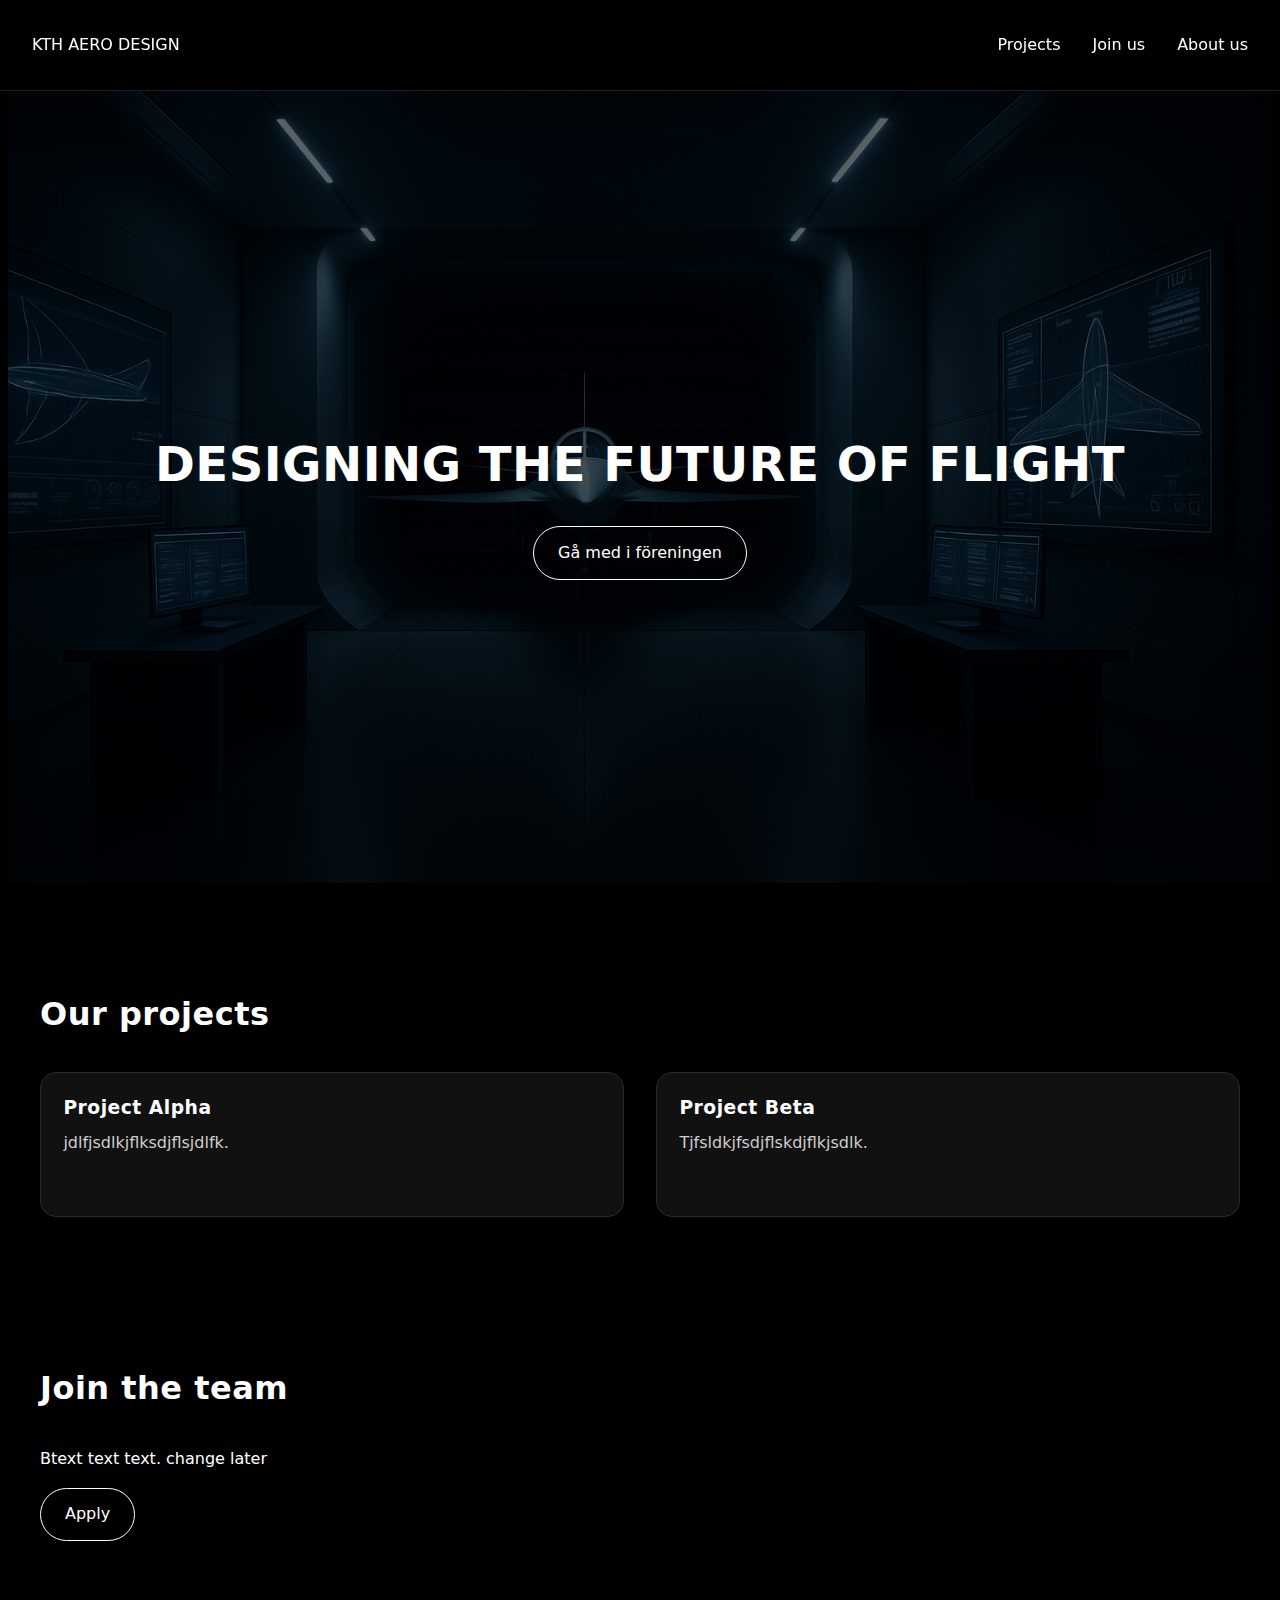
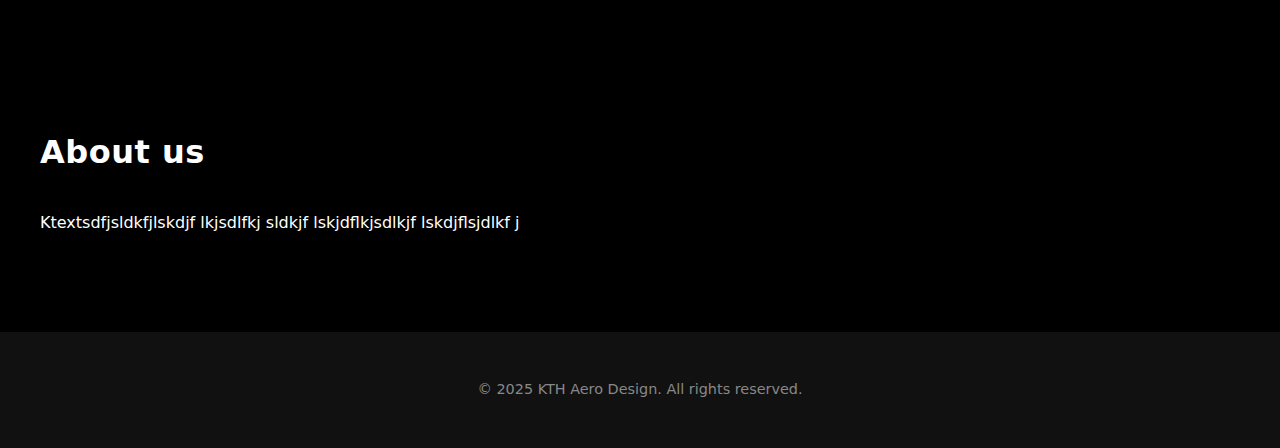
<file: index.html>
<!DOCTYPE html>
<html lang="sv">

<head>
    <meta charset="UTF-8" />
    <meta name="viewport" content="width=device-width, initial-scale=1.0" />
    <title>KTH Aero Design</title>
    <link rel="stylesheet" href="css/style.css" />
</head>

<body>
    <header>
        <nav class="navbar">
            <div class="logo">KTH AERO DESIGN</div>
            <ul class="nav-links">
                <li><a href="#projects">Projects</a></li>
                <li><a href="#join">Join us</a></li>
                <li><a href="#about">About us</a></li>
            </ul>
        </nav>
        <section class="hero">
            <h1>DESIGNING THE FUTURE OF FLIGHT</h1>
            <a href="#join" class="cta-button">Gå med i föreningen</a>
        </section>
    </header>

    <main>
        <section id="projects" class="section">
            <h2>Our projects</h2>
            <div class="project-grid">
                <div class="project-card">
                    <h3>Project Alpha</h3>
                    <p>jdlfjsdlkjflksdjflsjdlfk.</p>
                </div>
                <div class="project-card">
                    <h3>Project Beta</h3>
                    <p>Tjfsldkjfsdjflskdjflkjsdlk.</p>
                </div>
            </div>
        </section>

        <section id="join" class="section">
            <h2>Join the team</h2>
            <p>Btext text text. change later
            </p>
            <a href="https://www.youtube.com/watch?v=xvFZjo5PgG0" class="cta-button">Apply</a>
        </section>

        <section id="about" class="section">
            <h2>About us</h2>
            <p>Ktextsdfjsldkfjlskdjf lkjsdlfkj sldkjf lskjdflkjsdlkjf lskdjflsjdlkf j</p>
        </section>
    </main>

    <footer>
        <p>&copy; 2025 KTH Aero Design. All rights reserved.</p>
    </footer>

    <script src="js/index.js"></script>
</body>

</html>
</file>
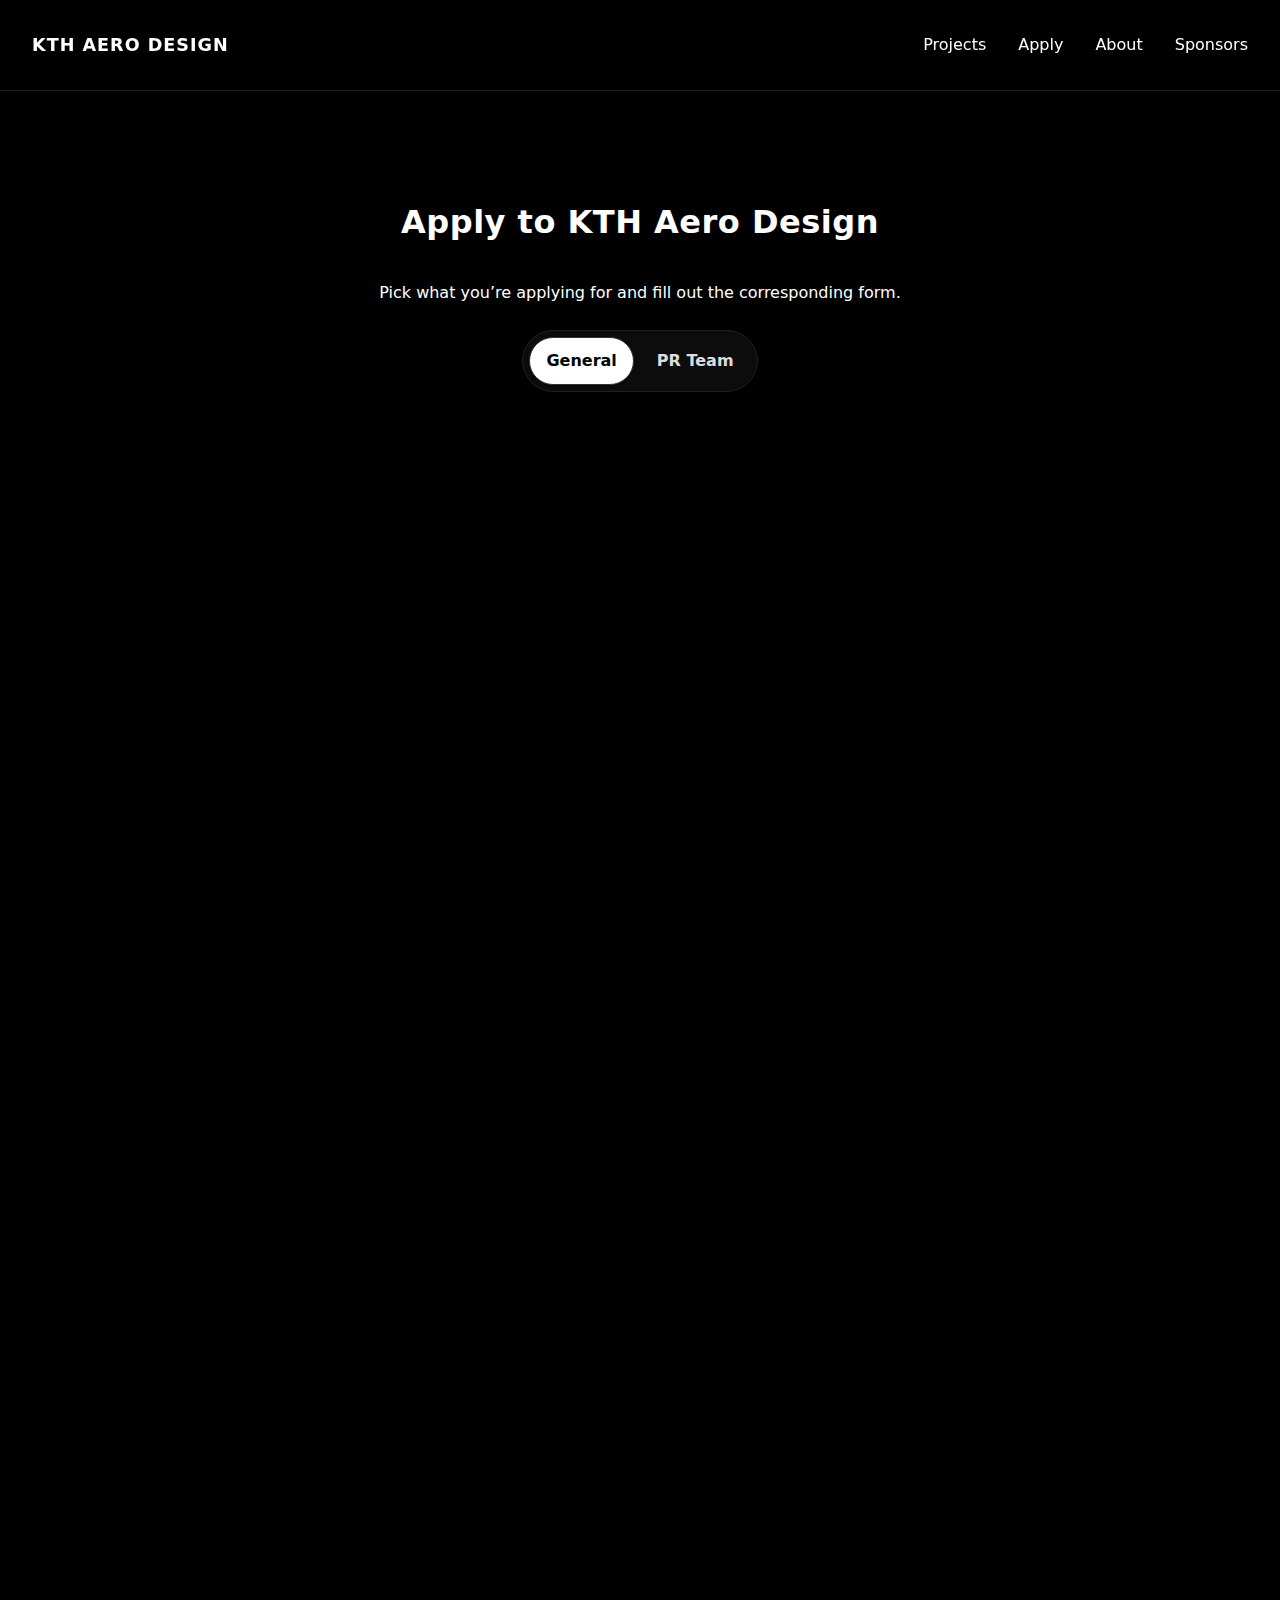
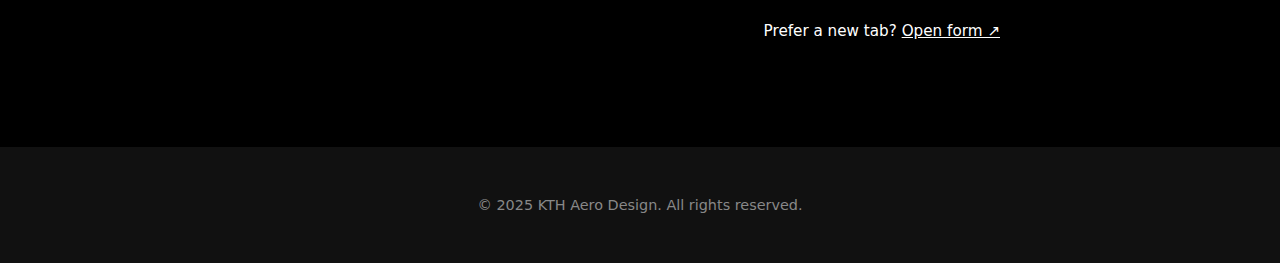
<file: apply/index.html>
<!DOCTYPE html>
<html lang="en">

<head>
  <meta charset="UTF-8" />
  <meta name="viewport" content="width=device-width, initial-scale=1.0" />
  <title>Apply – KTH Aero Design</title>
  <!-- No inline CSS/JS. Use external stylesheet only. -->
  <link rel="stylesheet" href="/css/style.css?v=2025-09-16" />
</head>

<body>
  <header>
    <nav class="navbar">
      <div class="logo"><a href="/">KTH AERO DESIGN</a></div>
      <ul class="nav-links">
        <li><a href="/#projects">Projects</a></li>
        <li><a href="/apply/">Apply</a></li>
        <li><a href="/#about">About</a></li>
        <li><a href="/#sponsors">Sponsors</a></li>
      </ul>
    </nav>
  </header>

  <main>
    <section class="section centered-text">
      <h2>Apply to KTH Aero Design</h2>
      <p>Pick what you’re applying for and fill out the corresponding form.</p>

      <!-- CSS-only tabs: radios + labels control which panel is visible -->
      <div class="apply-tabset">
        <!-- Hidden radio inputs control state -->
        <input type="radio" name="apply-tab" id="apply-tab-eng" class="apply-tab-input" checked />
        <input type="radio" name="apply-tab" id="apply-tab-pr" class="apply-tab-input" />

        <!-- Segmented control (labels bound to radios) -->
        <div class="apply-tabbar" role="tablist" aria-label="Application type">
          <label for="apply-tab-eng" class="apply-tab" role="tab" aria-controls="panel-eng">General</label>
          <label for="apply-tab-pr" class="apply-tab" role="tab" aria-controls="panel-pr">PR Team</label>
        </div>

        <!-- Panels -->
        <div class="apply-panels">
          <div id="panel-eng" class="apply-panel" role="tabpanel" aria-labelledby="apply-tab-eng" tabindex="0">
            <div class="form-embed">
              <!-- Keep Google Forms iframe. Height is handled via CSS. -->
              <iframe
                src="https://docs.google.com/forms/d/e/1FAIpQLSesTrVxWbkJ7Hyi6uf0UY-Nvlzb5H98yuBXm7PWrSTOtP5yjw/viewform?embedded=true"
                title="General Application Form" loading="lazy" frameborder="0" marginheight="0" marginwidth="0">
                Loading…
              </iframe>
            </div>
            <p class="form-alt">
              Prefer a new tab?
              <a href="https://docs.google.com/forms/d/e/1FAIpQLSesTrVxWbkJ7Hyi6uf0UY-Nvlzb5H98yuBXm7PWrSTOtP5yjw/viewform"
                target="_blank" rel="noopener">Open form ↗</a>
            </p>
          </div>

          <div id="panel-pr" class="apply-panel" role="tabpanel" aria-labelledby="apply-tab-pr" tabindex="0">
            <div class="form-embed">
              <iframe
                src="https://docs.google.com/forms/d/e/1FAIpQLScEzUVLnxHQQBNwZLt4M6NWDn4aD3NAn2tTrbQZ7qNdmpugGg/viewform?embedded=true"
                title="PR Team Application Form" loading="lazy" frameborder="0" marginheight="0" marginwidth="0">
                Loading…
              </iframe>
            </div>
            <p class="form-alt">
              Prefer a new tab?
              <a href="REPLACE_WITH_PR_FORM_URL" target="_blank" rel="noopener">Open form ↗</a>
            </p>
          </div>
        </div>
      </div>
      <!-- End tabset -->
    </section>
  </main>

  <footer>
    <p>&copy; 2025 KTH Aero Design. All rights reserved.</p>
  </footer>
</body>

</html>
</file>
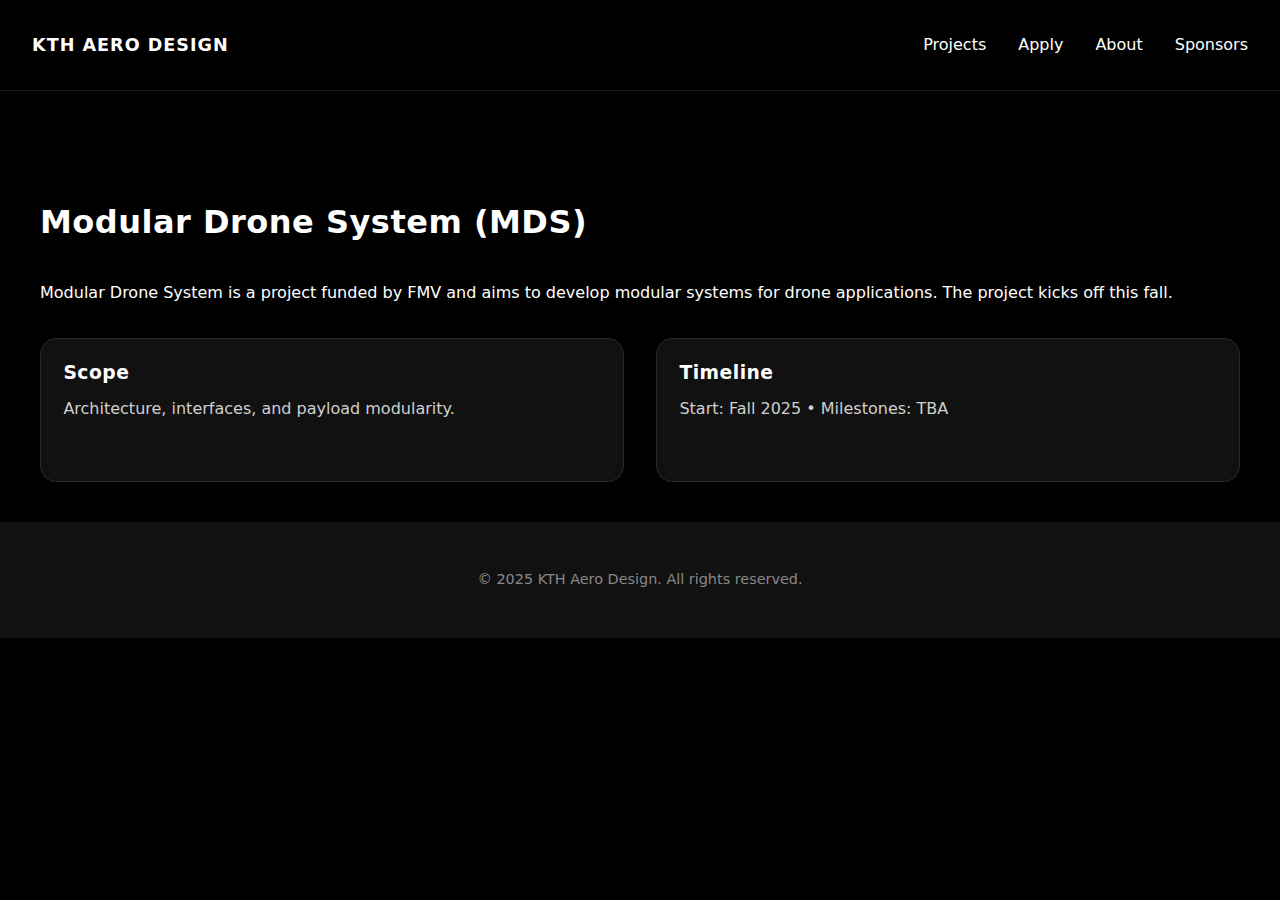
<file: projects/mds/index.html>
<!DOCTYPE html>
<html lang="en">

<head>
  <meta charset="UTF-8" />
  <meta name="viewport" content="width=device-width, initial-scale=1.0" />
  <title>MDS – KTH Aero Design</title>
  <link rel="stylesheet" href="/css/style.css?v=<script>document.write(new Date().getTime());</script>" />
</head>

<body>
  <header>
    <nav class="navbar">
      <div class="logo"><a href="/">KTH AERO DESIGN</a></div>
      <ul class="nav-links">
        <li><a href="/#projects">Projects</a></li>
        <li><a href="/apply/">Apply</a></li>
        <li><a href="/#about">About</a></li>
        <li><a href="/#sponsors">Sponsors</a></li>
      </ul>
    </nav>
  </header>

  <main>
    <section class="section">
      <h2>Modular Drone System (MDS)</h2>
      <p>Modular Drone System is a project funded by FMV and aims to develop modular systems for drone applications. The
        project kicks off this fall.</p>

      <div class="project-grid" style="margin-top:2rem;">
        <div class="project-card">
          <h3>Scope</h3>
          <p>Architecture, interfaces, and payload modularity.</p>
        </div>
        <div class="project-card">
          <h3>Timeline</h3>
          <p>Start: Fall 2025 • Milestones: TBA</p>
        </div>
      </div>
    </section>
  </main>

  <footer>
    <p>&copy; 2025 KTH Aero Design. All rights reserved.</p>
  </footer>
</body>

</html>
</file>
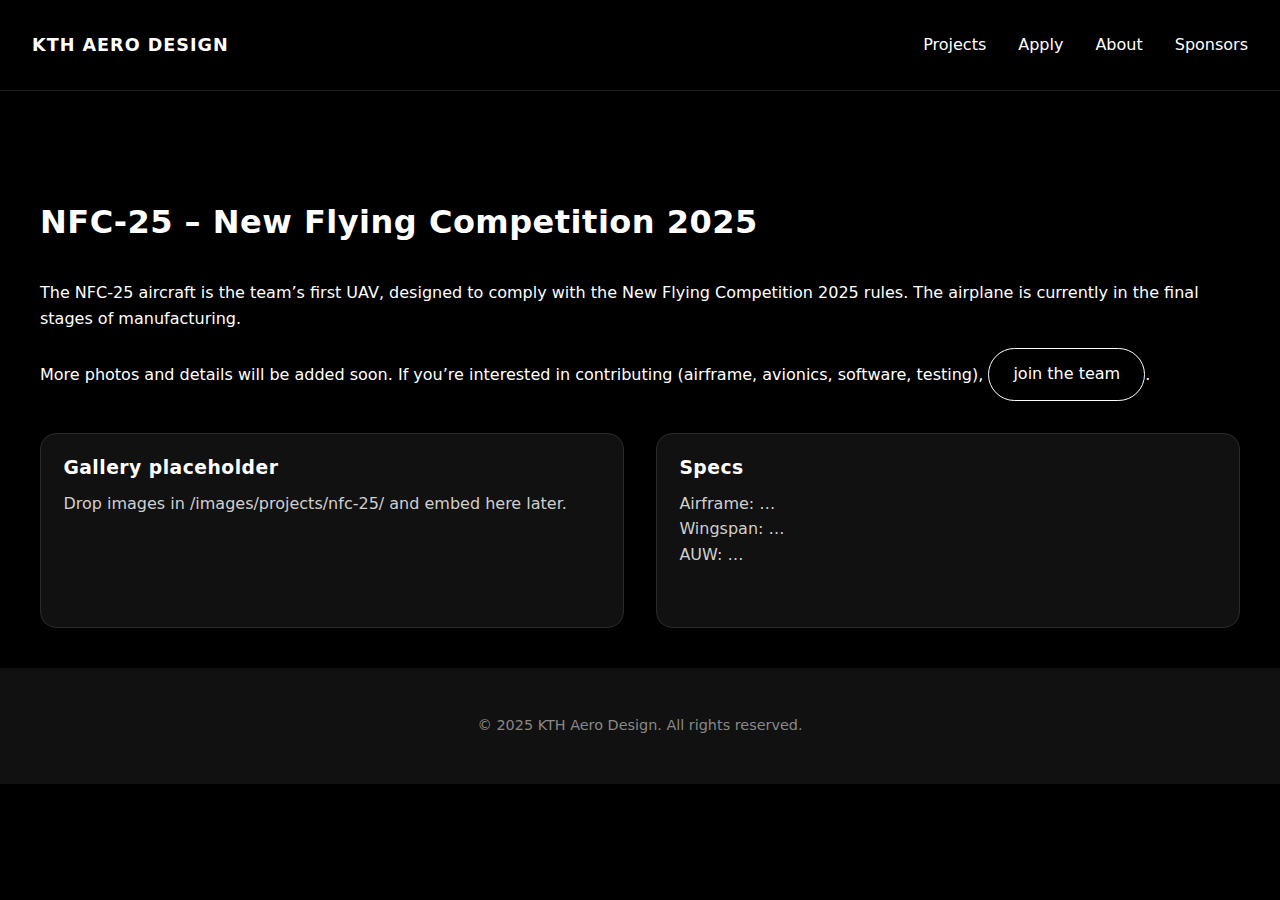
<file: projects/nfc-25/index.html>
<!DOCTYPE html>
<html lang="en">

<head>
  <meta charset="UTF-8" />
  <meta name="viewport" content="width=device-width, initial-scale=1.0" />
  <title>NFC‑25 – KTH Aero Design</title>
  <link rel="stylesheet" href="/css/style.css" />
</head>

<body>
  <header>
    <nav class="navbar">
      <div class="logo"><a href="/">KTH AERO DESIGN</a></div>
      <ul class="nav-links">
        <li><a href="/#projects">Projects</a></li>
        <li><a href="/apply/">Apply</a></li>
        <li><a href="/#about">About</a></li>
        <li><a href="/#sponsors">Sponsors</a></li>
      </ul>
    </nav>
  </header>

  <main>
    <section class="section">
      <h2>NFC‑25 – New Flying Competition 2025</h2>
      <p>The NFC‑25 aircraft is the team’s first UAV, designed to comply with the New Flying Competition 2025 rules. The
        airplane is currently in the final stages of manufacturing.</p>
      <p>More photos and details will be added soon. If you’re interested in contributing (airframe, avionics, software,
        testing), <a class="cta-button" href="/apply/">join the team</a>.</p>

      <!-- Placeholder image gallery structure -->
      <div class="project-grid" style="margin-top:2rem;">
        <div class="project-card">
          <h3>Gallery placeholder</h3>
          <p>Drop images in /images/projects/nfc-25/ and embed here later.</p>
        </div>
        <div class="project-card">
          <h3>Specs</h3>
          <p>Airframe: …<br>Wingspan: …<br>AUW: …</p>
        </div>
      </div>
    </section>
  </main>

  <footer>
    <p>&copy; 2025 KTH Aero Design. All rights reserved.</p>
  </footer>
</body>

</html>
</file>
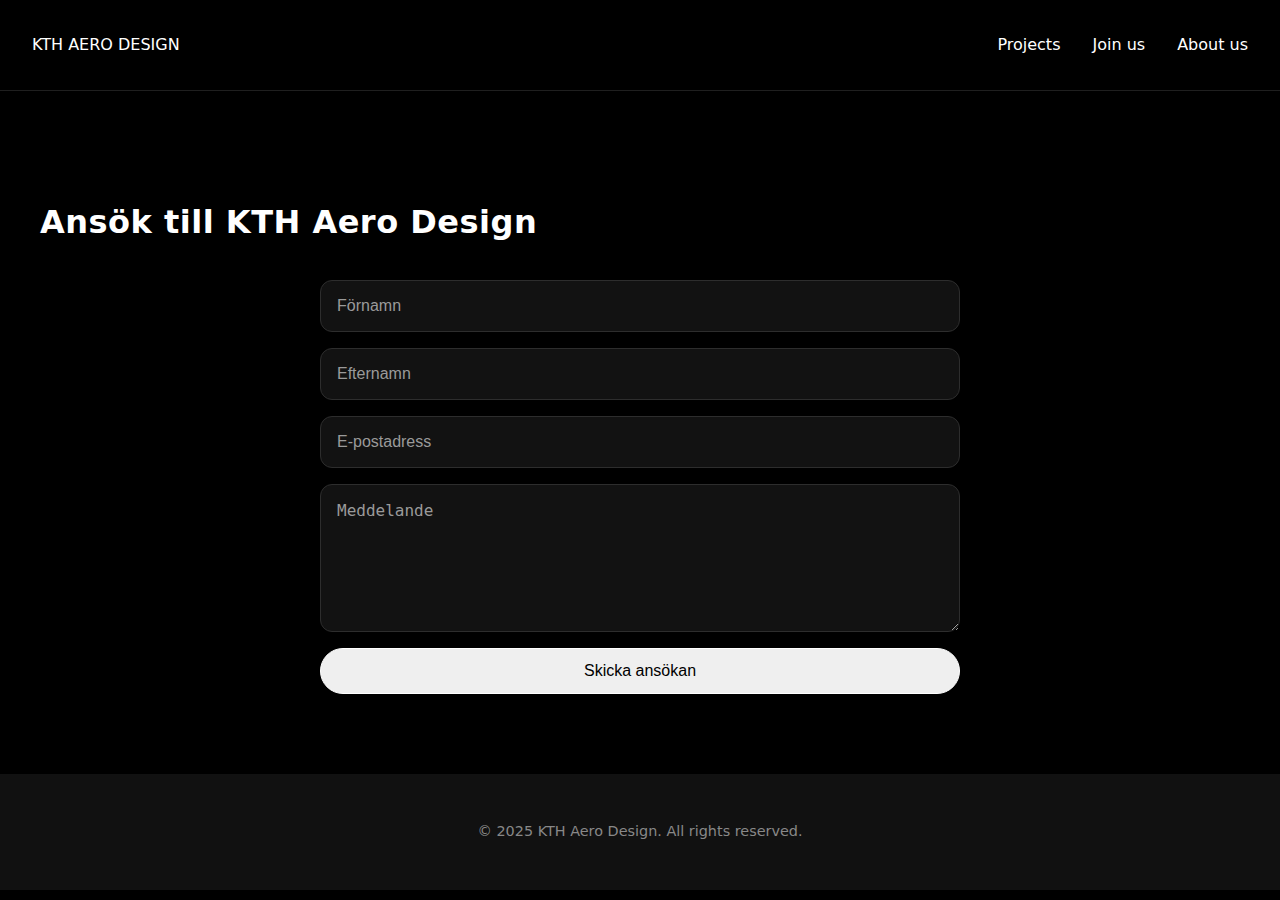
<file: apply.html>
<!DOCTYPE html>
<html lang="sv">

<head>
    <meta charset="UTF-8" />
    <meta name="viewport" content="width=device-width, initial-scale=1.0" />
    <title>Ansök – KTH Aero Design</title>
    <link rel="stylesheet" href="css/style.css" />
</head>

<body>
    <header>
        <nav class="navbar">
            <div class="logo">KTH AERO DESIGN</div>
            <ul class="nav-links">
                <li><a href="index.html#projects">Projects</a></li>
                <li><a href="index.html#join">Join us</a></li>
                <li><a href="index.html#about">About us</a></li>
            </ul>
        </nav>
    </header>

    <main>
        <section class="section">
            <h2>Ansök till KTH Aero Design</h2>
            <form action="https://formspree.io/f/moqprnlv" method="POST" class="application-form">
                <input type="text" name="first_name" placeholder="Förnamn" required>
                <input type="text" name="last_name" placeholder="Efternamn" required>
                <input type="email" name="email" placeholder="E-postadress" required>
                <textarea name="message" rows="6" placeholder="Meddelande" required></textarea>
                <button type="submit" class="cta-button">Skicka ansökan</button>
            </form>
        </section>
    </main>

    <footer>
        <p>&copy; 2025 KTH Aero Design. All rights reserved.</p>
    </footer>
</body>

</html>
</file>
<file: css/style.css>
/* Base */
html {
  scroll-behavior: smooth;
}

body {
  margin: 0;
  font-family: 'Inter', system-ui, -apple-system, Segoe UI, Roboto, Helvetica, Arial, sans-serif;
  background-color: #000;
  color: #fff;
  line-height: 1.6;
}

:root {
  /* Fixed height for sponsor logo area */
  --sponsor-logo-h: 60px;
}

a {
  color: inherit;
  text-decoration: none;
}

h1,
h2,
h3 {
  letter-spacing: .5px;
}

section {
  padding: 5rem 2rem;
  max-width: 1200px;
  margin: auto;
}

/* Navbar */
.navbar {
  display: flex;
  justify-content: space-between;
  align-items: center;
  padding: 1rem 2rem;
  background-color: rgba(0, 0, 0, .9);
  position: sticky;
  top: 0;
  z-index: 10;
  border-bottom: 1px solid #1f1f1f;
}

.logo a {
  font-size: 1.1rem;
  font-weight: 700;
  letter-spacing: 1px;
  display: inline-block;
}

.nav-links {
  list-style: none;
  display: flex;
  gap: 2rem;
}

.nav-links li a:hover {
  text-decoration: underline;
}

/* Hero */
.hero {
  height: 88vh;
  display: flex;
  flex-direction: column;
  justify-content: center;
  align-items: center;
  text-align: center;
  padding: 0 2rem;
  background-image: url('../images/bakgrund.png');
  background-size: cover;
  background-position: center;
  background-repeat: no-repeat;
  position: relative;
  z-index: 1;
}

.hero::after {
  content: "";
  position: absolute;
  inset: 0;
  background: rgba(0, 0, 0, .6);
  z-index: -1;
}

.hero h1 {
  font-size: 3rem;
  margin-bottom: 1.5rem;
}

.cta-button {
  border: 1px solid #fff;
  padding: .8rem 1.5rem;
  font-size: 1rem;
  transition: .25s;
  display: inline-block;
  border-radius: 999px;
}

.cta-button:hover {
  background-color: #fff;
  color: #000;
  transform: translateY(-1px);
}

/* Sections */
.section h2 {
  font-size: 2rem;
  margin-bottom: 2rem;
}

/* Projects */
.project-grid {
  display: grid;
  grid-template-columns: repeat(auto-fit, minmax(280px, 1fr));
  gap: 2rem;
}

.project-card {
  background-color: #111;
  padding: 1.2rem 1.4rem;
  border: 1px solid #2a2a2a;
  transition: transform .25s, border-color .25s, background-color .25s;
  border-radius: 16px;
  height: 100%;
}

.project-card:hover {
  transform: translateY(-4px);
  border-color: #555;
  background-color: #151515;
}

.project-card h3 {
  margin-top: 0;
  margin-bottom: .5rem;
}

.project-card p {
  margin: 0;
  color: #cfcfcf;
}

.project-card .arrow {
  margin-top: 1rem;
  font-size: .95rem;
  opacity: .9;
}

/* Make entire card clickable */
.project-card a {
  display: block;
  height: 100%;
}

/* Sponsors */
.sponsor-grid {
  display: grid;
  grid-template-columns: repeat(auto-fit, minmax(240px, 1fr));
  gap: 1.5rem;
}

.sponsor-card {
  display: grid;
  grid-template-rows: var(--sponsor-logo-h) auto 1fr;
  gap: .75rem;
  background: #0f0f0f;
  border: 1px solid #222;
  padding: 1rem;
  border-radius: 16px;
}

.sponsor-card img {
  /* Fill the fixed logo row while preserving aspect ratio */
  height: 100%;
  width: auto;
  max-width: 180px;
  object-fit: contain;
  /* Align inside the grid cell */
  align-self: center;
  justify-self: start;
  display: block;
  /* remove baseline gap */
}

.sponsor-card h3 {
  margin: .25rem 0;
  font-size: 1.1rem;
}

.sponsor-card p {
  margin: 0;
  color: #cfcfcf;
  font-size: .95rem;
}

/* Footer */
footer {
  text-align: center;
  padding: 2rem;
  background-color: #111;
  color: #888;
  font-size: .9rem;
}

/* Forms */
.application-form {
  display: flex;
  flex-direction: column;
  gap: 1rem;
  max-width: 640px;
  margin: auto;
}

.application-form input,
.application-form textarea {
  padding: 1rem;
  border: 1px solid #2d2d2d;
  background-color: #121212;
  color: #fff;
  font-size: 1rem;
  border-radius: 12px;
  transition: border-color .2s, background-color .2s;
}

.application-form input::placeholder,
.application-form textarea::placeholder {
  color: #9a9a9a;
}

.application-form input:hover,
.application-form textarea:hover {
  background-color: #171717;
  border-color: #444;
}

.application-form input:focus,
.application-form textarea:focus {
  outline: none;
  border-color: #fff;
  background-color: #1a1a1a;
}

/* Centered text helper (used on apply page) */
.centered-text {
  text-align: center;
}

.centered-text p {
  max-width: 720px;
  margin: 0 auto 1.5rem;
}

/* Responsive */
@media (max-width: 768px) {
  .nav-links {
    gap: 1rem;
  }

  .hero h1 {
    font-size: 2.2rem;
  }

  .cta-button {
    font-size: .95rem;
  }
}


/*For phone*/
@media (max-width: 480px) {
  :root {
    --sponsor-logo-h: 48px;
  }
}


/* ===== Apply page: CSS-only segmented tabs ===== */

/* Container sizing */
.apply-tabset {
  max-width: 1100px;
  margin: 0 auto;
  padding: 0 1rem;
}

/* Hide the radio controls but keep them accessible to labels */
.apply-tab-input {
  position: absolute;
  opacity: 0;
  pointer-events: none;
}

/* Segmented control bar */
.apply-tabbar {
  display: inline-flex;
  gap: 6px;
  padding: 6px;
  border: 1px solid #1f1f1f;
  border-radius: 999px;
  background: #0c0c0c;
  margin: 0 auto 1.25rem;
}

/* Individual tabs (labels) */
.apply-tab {
  cursor: pointer;
  padding: 10px 16px;
  border-radius: 999px;
  font-weight: 600;
  user-select: none;
  transition: background-color .2s, color .2s, transform .1s;
  border: 1px solid transparent;
  color: #ddd;
}

.apply-tab:hover {
  transform: translateY(-1px);
}

/* Panels */
.apply-panels {
  position: relative;
}

.apply-panel {
  display: none;
}

/* Show correct panel when a radio is checked */
#apply-tab-eng:checked~.apply-panels #panel-eng {
  display: block;
}

#apply-tab-pr:checked~.apply-panels #panel-pr {
  display: block;
}

/* Visually indicate active tab based on checked radio */
#apply-tab-eng:checked~.apply-tabbar label[for="apply-tab-eng"],
#apply-tab-pr:checked~.apply-tabbar label[for="apply-tab-pr"] {
  background: #fff;
  color: #000;
  border-color: #333;
  box-shadow: 0 1px 3px rgba(0, 0, 0, .35);
}

/* Embed sizing + link */
.form-embed iframe {
  width: 100%;
  max-width: 100%;
  height: 1200px;
  /* Google Forms can't auto-resize cross-domain */
  border: 0;
  background: #000;
}

.form-alt {
  margin-top: .5rem;
  font-size: .95rem;
  text-align: right;
}

.form-alt a {
  text-decoration: underline;
}

/* Mobile tweak */
@media (max-width: 640px) {
  .form-embed iframe {
    height: 1300px;
  }
}
</file>
